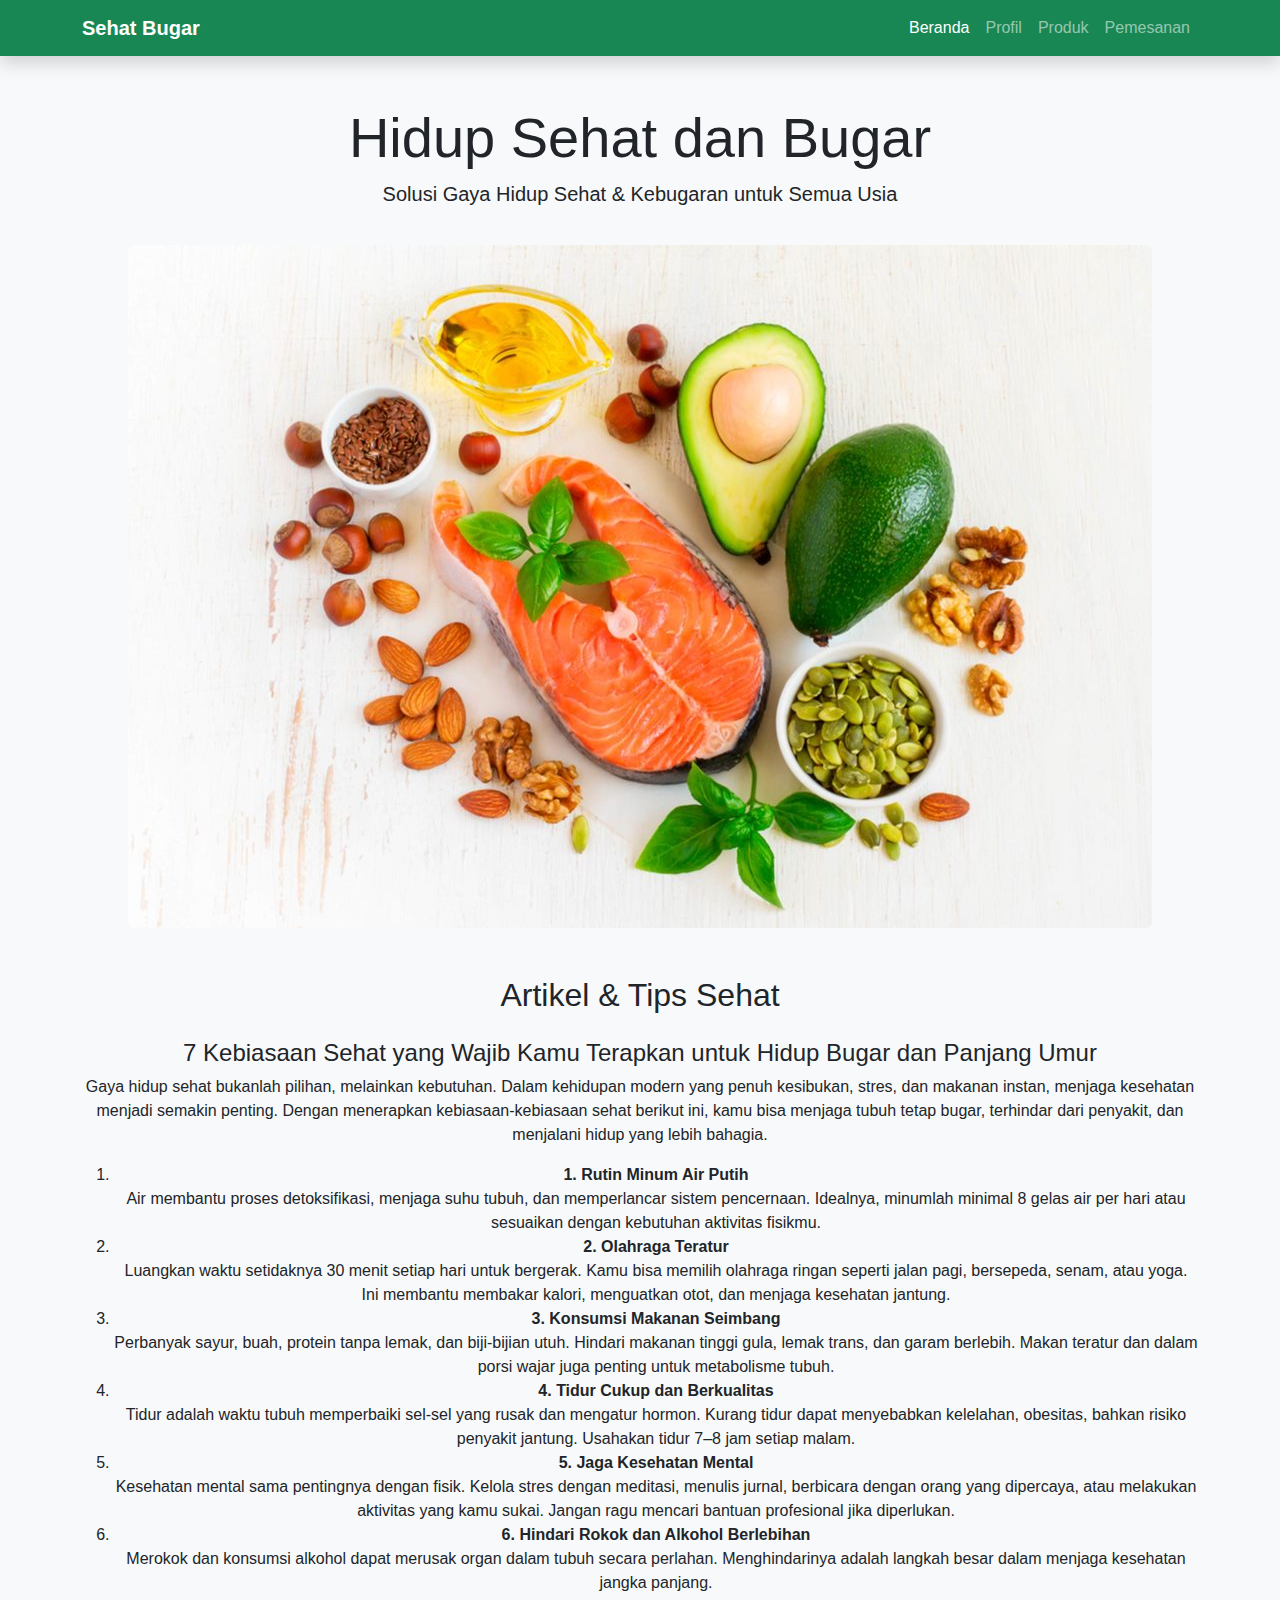
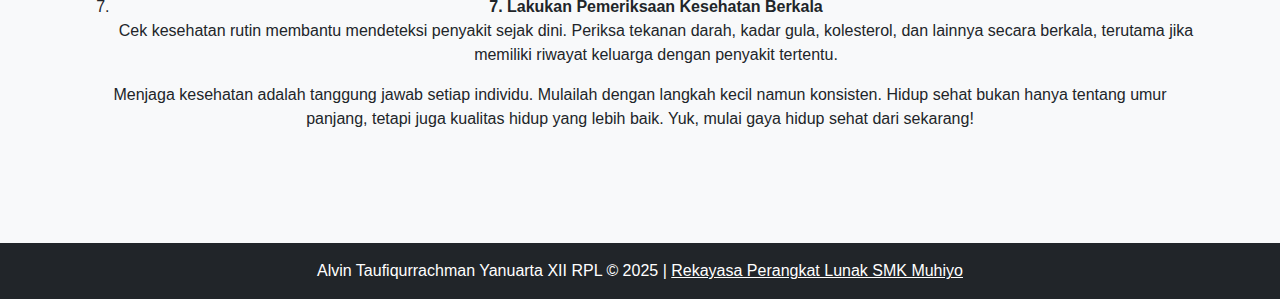
<file: index.html>
<!DOCTYPE html>
<html lang="id">

<head>
    <meta charset="UTF-8">
    <title>Sehat Bugar | Beranda</title>
    <link href="https://cdn.jsdelivr.net/npm/bootstrap@5.3.3/dist/css/bootstrap.min.css" rel="stylesheet">
    <link rel="stylesheet" href="style.css">
    <link href="https://cdn.jsdelivr.net/npm/bootstrap@5.3.3/dist/css/bootstrap.min.css" rel="stylesheet">
    <script src="https://cdn.jsdelivr.net/npm/bootstrap@5.3.3/dist/js/bootstrap.bundle.min.js"></script>
    <link rel="stylesheet" href="style.css">

</head>

<body>

    <nav class="navbar navbar-expand-lg navbar-dark bg-success shadow">
        <div class="container">
            <a class="navbar-brand fw-bold" href="index.html">Sehat Bugar</a>
            <button class="navbar-toggler" type="button" data-bs-toggle="collapse" data-bs-target="#navbarNav">
            <span class="navbar-toggler-icon"></span>
          </button>
            <div class="collapse navbar-collapse justify-content-end" id="navbarNav">
                <ul class="navbar-nav">
                    <li class="nav-item">
                        <a class="nav-link active" href="index.html">Beranda</a>
                    </li>
                    <li class="nav-item">
                        <a class="nav-link" href="profil.html">Profil</a>
                    </li>
                    <li class="nav-item">
                        <a class="nav-link" href="produk.html">Produk</a>
                    </li>
                    <li class="nav-item">
                        <a class="nav-link" href="pemesanan.html">Pemesanan</a>
                    </li>
                </ul>
            </div>
        </div>
    </nav>

    <header class="text-center p-5 bg-light">
        <h1 class="display-4">Hidup Sehat dan Bugar</h1>
        <p class="lead">Solusi Gaya Hidup Sehat & Kebugaran untuk Semua Usia</p>
        <img src="img/healthy.jpg" alt="Hidup Sehat" class="img-fluid rounded">
        <section class="container py-5">
            <h2 class="text-center mb-4">Artikel & Tips Sehat</h2>
            <article>
                <h4>7 Kebiasaan Sehat yang Wajib Kamu Terapkan untuk Hidup Bugar dan Panjang Umur</h4>
                <p>
                    Gaya hidup sehat bukanlah pilihan, melainkan kebutuhan. Dalam kehidupan modern yang penuh kesibukan, stres, dan makanan instan, menjaga kesehatan menjadi semakin penting. Dengan menerapkan kebiasaan-kebiasaan sehat berikut ini, kamu bisa menjaga tubuh
                    tetap bugar, terhindar dari penyakit, dan menjalani hidup yang lebih bahagia.
                </p>

                <ol>
                    <li>
                        <strong>1. Rutin Minum Air Putih</strong><br> Air membantu proses detoksifikasi, menjaga suhu tubuh, dan memperlancar sistem pencernaan. Idealnya, minumlah minimal 8 gelas air per hari atau sesuaikan dengan kebutuhan aktivitas
                        fisikmu.
                    </li>
                    <li>
                        <strong>2. Olahraga Teratur</strong><br> Luangkan waktu setidaknya 30 menit setiap hari untuk bergerak. Kamu bisa memilih olahraga ringan seperti jalan pagi, bersepeda, senam, atau yoga. Ini membantu membakar kalori, menguatkan
                        otot, dan menjaga kesehatan jantung.
                    </li>
                    <li>
                        <strong>3. Konsumsi Makanan Seimbang</strong><br> Perbanyak sayur, buah, protein tanpa lemak, dan biji-bijian utuh. Hindari makanan tinggi gula, lemak trans, dan garam berlebih. Makan teratur dan dalam porsi wajar juga penting
                        untuk metabolisme tubuh.
                    </li>
                    <li>
                        <strong>4. Tidur Cukup dan Berkualitas</strong><br> Tidur adalah waktu tubuh memperbaiki sel-sel yang rusak dan mengatur hormon. Kurang tidur dapat menyebabkan kelelahan, obesitas, bahkan risiko penyakit jantung. Usahakan tidur
                        7–8 jam setiap malam.
                    </li>
                    <li>
                        <strong>5. Jaga Kesehatan Mental</strong><br> Kesehatan mental sama pentingnya dengan fisik. Kelola stres dengan meditasi, menulis jurnal, berbicara dengan orang yang dipercaya, atau melakukan aktivitas yang kamu sukai. Jangan
                        ragu mencari bantuan profesional jika diperlukan.
                    </li>
                    <li>
                        <strong>6. Hindari Rokok dan Alkohol Berlebihan</strong><br> Merokok dan konsumsi alkohol dapat merusak organ dalam tubuh secara perlahan. Menghindarinya adalah langkah besar dalam menjaga kesehatan jangka panjang.
                    </li>
                    <li>
                        <strong>7. Lakukan Pemeriksaan Kesehatan Berkala</strong><br> Cek kesehatan rutin membantu mendeteksi penyakit sejak dini. Periksa tekanan darah, kadar gula, kolesterol, dan lainnya secara berkala, terutama jika memiliki riwayat
                        keluarga dengan penyakit tertentu.
                    </li>
                </ol>

                <p>
                    Menjaga kesehatan adalah tanggung jawab setiap individu. Mulailah dengan langkah kecil namun konsisten. Hidup sehat bukan hanya tentang umur panjang, tetapi juga kualitas hidup yang lebih baik. Yuk, mulai gaya hidup sehat dari sekarang!
                </p>
            </article>
        </section>


    </header>

    <footer class="text-center text-white bg-dark p-3">
        Alvin Taufiqurrachman Yanuarta XII RPL © 2025 | <a href="https://smkmuh1-yogya.sch.id" class="text-white" target="_blank">Rekayasa Perangkat Lunak SMK Muhiyo</a>
    </footer>

</body>

</html>
</file>
<file: style.css>
body {
    font-family: 'Segoe UI', sans-serif;
}

header img {
    max-width: 600px;
    margin-top: 20px;
}

footer a:hover {
    text-decoration: underline;
}
</file>
